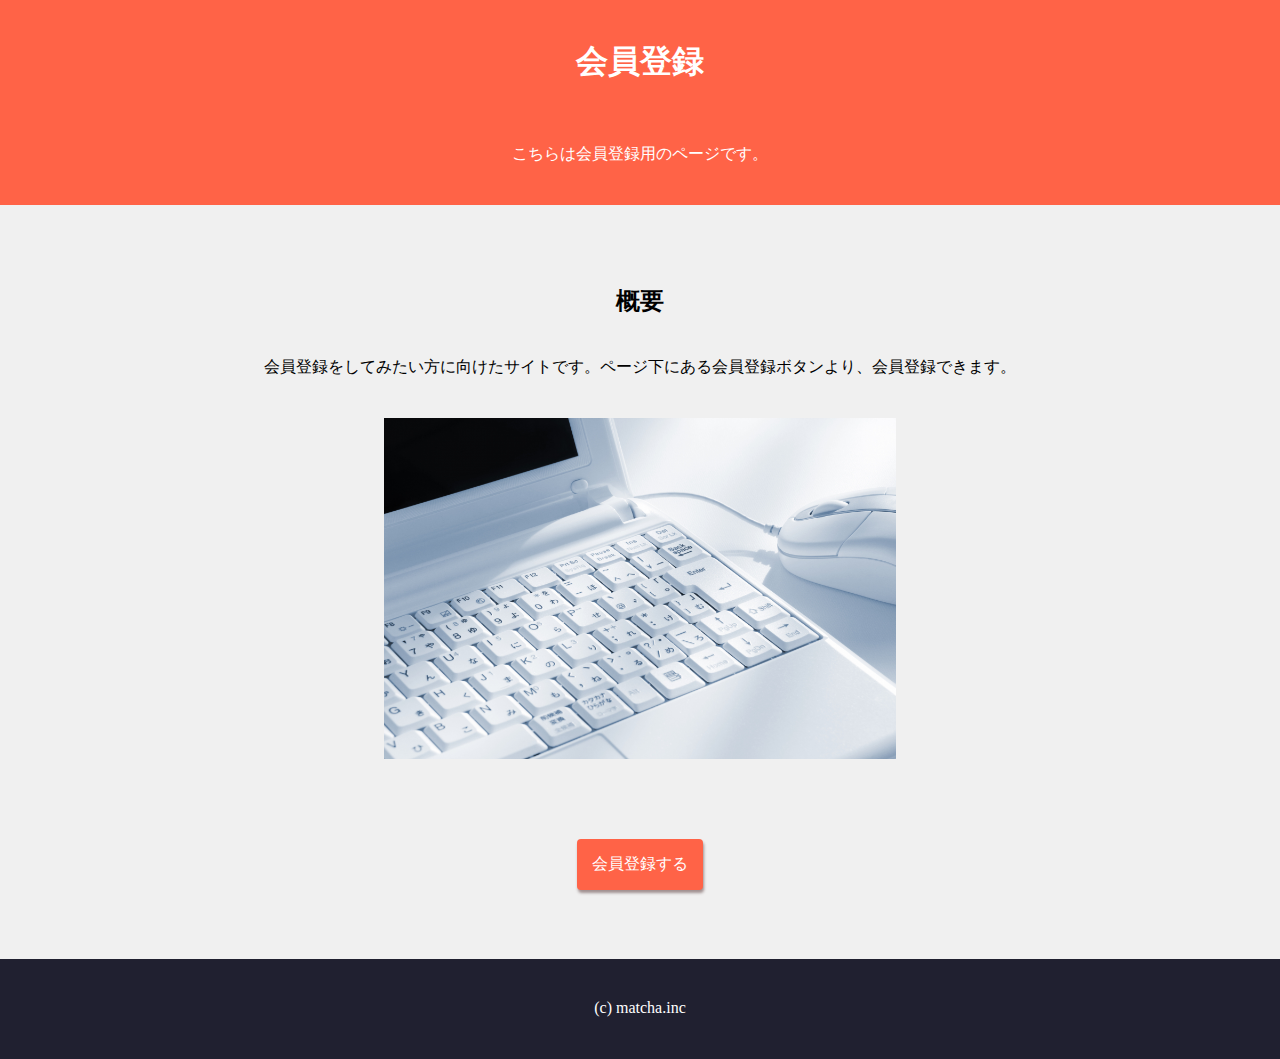
<file: index.html>
<!DOCTYPE html>
<html lang="ja">
<head>
  <meta charset="utf-8">
  <title>会員登録</title>
  <link rel="stylesheet" href="css/styles.css">
</head>

<body>
  <header>
    <div class="container">
      <h1><a href="index.html">会員登録</a></h1>
      <p>こちらは会員登録用のページです。</p>
    </div>  
  </header>

  <section class="about-wrapper">
    <div class="container">
      <h2>概要</h2>
      <p>会員登録をしてみたい方に向けたサイトです。ページ下にある会員登録ボタンより、会員登録できます。</p>
    </div>
  </section>

  <section class="image-wrapper">
    <img src="img/pc.jpg">
  </section>

  <section class="link-wrapper">
    <div class="container">
      <a href="register.html" class="btn">会員登録する</a>
    </div>
  </section>

  <footer>
    (c) matcha.inc
  </footer>

</body>

</html>
</file>
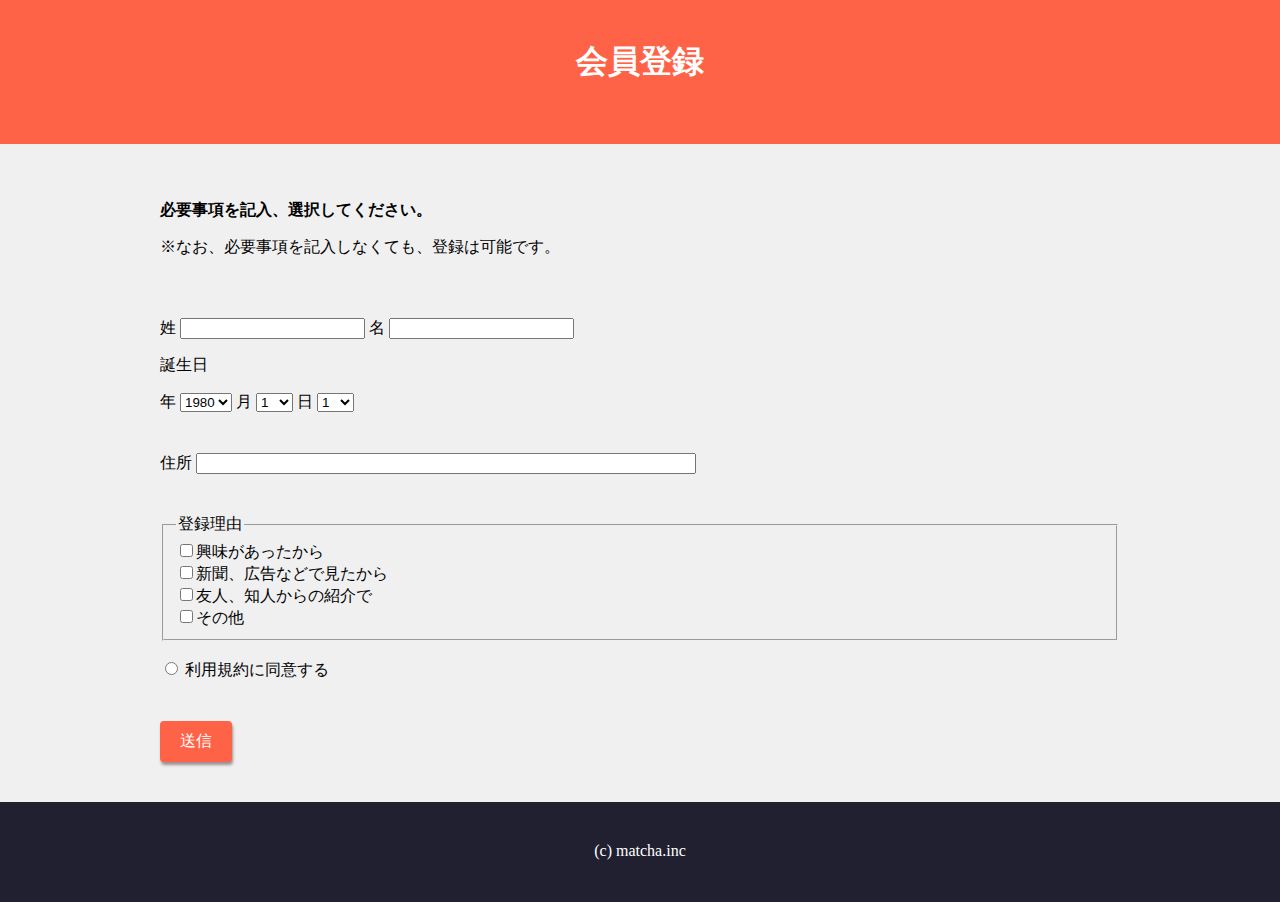
<file: register.html>
<!DOCTYPE html>
<html lang="ja">
<head>
  <meta charset="utf-8">
  <title>会員登録</title>
  <link rel="stylesheet" href="css/register.css">
</head>

<body>
  <header>
    <div class="container">
      <h1><a href="index.html">会員登録</a></h1>
    </div>  
  </header>

  <section class="register-wrapper">
    <div class="container">
      <p class="text">必要事項を記入、選択してください。</p>
      <p class="subtext">※なお、必要事項を記入しなくても、登録は可能です。</p>

      <form>
        <label>姓 <input type="text"></label>
        <label>名 <input type="text"></label>
        <p>誕生日</p>
        <label for="year">年</label>
        <select id="year">
          <option>1980</option>
          <option>1981</option>
          <option>1982</option>
          <option>1983</option>
          <option>1984</option>
          <option>1985</option>
          <option>1986</option>
          <option>1987</option>
          <option>1988</option>
          <option>1989</option>
          <option>1990</option>
          <option>1991</option>
          <option>1992</option>
          <option>1993</option>
          <option>1994</option>
          <option>1995</option>
          <option>1996</option>
          <option>1997</option>
          <option>1998</option>
          <option>1999</option>
          <option>2000</option>
          <option>2001</option>
          <option>2002</option>
          <option>2003</option>
          <option>2004</option>
          <option>2005</option>
          <option>2006</option>
          <option>2007</option>
          <option>2008</option>
          <option>2009</option>
          <option>2010</option>
          <option>2011</option>
          <option>2012</option>
          <option>2013</option>
          <option>2014</option>
          <option>2015</option>
          <option>2016</option>
          <option>2017</option>
          <option>2018</option>
          <option>2019</option>
          <option>2020</option>
        </select>

        <label for="month">月</label>
        <select id="month">
          <option>1</option>
          <option>2</option>
          <option>3</option>
          <option>4</option>
          <option>5</option>
          <option>6</option>
          <option>7</option>
          <option>8</option>
          <option>9</option>
          <option>10</option>
          <option>11</option>
          <option>12</option>
        </select>

        <label for="day">日</label>
        <select id="day">
          <option>1</option>
          <option>2</option>
          <option>3</option>
          <option>4</option>
          <option>5</option>
          <option>6</option>
          <option>7</option>
          <option>8</option>
          <option>9</option>
          <option>10</option>
          <option>11</option>
          <option>12</option>
          <option>13</option>
          <option>14</option>
          <option>15</option>
          <option>16</option>
          <option>17</option>
          <option>18</option>
          <option>19</option>
          <option>20</option>
          <option>21</option>
          <option>22</option>
          <option>23</option>
          <option>24</option>
          <option>25</option>
          <option>26</option>
          <option>27</option>
          <option>28</option>
          <option>29</option>
          <option>30</option>
          <option>31</option>
        </select>
        <br>
        <label class="address">住所 <input type="text" id="addressInput"></label>

        <fieldset class="reason">
          <legend>登録理由</legend>  
          <label><input type="checkbox">興味があったから</label><br>
          <label><input type="checkbox">新聞、広告などで見たから</label><br>
          <label><input type="checkbox">友人、知人からの紹介で</label><br>
          <label><input type="checkbox">その他</label>
        </fieldset>

        <br>
        <label><input type="radio"> 利用規約に同意する</label>
        <br>


        <a href="submitted.html" class="btn">送信</a>

      </form>
    </div>
  </section>

  <footer>
    (c) matcha.inc
  </footer>

</body>

</html>
</file>
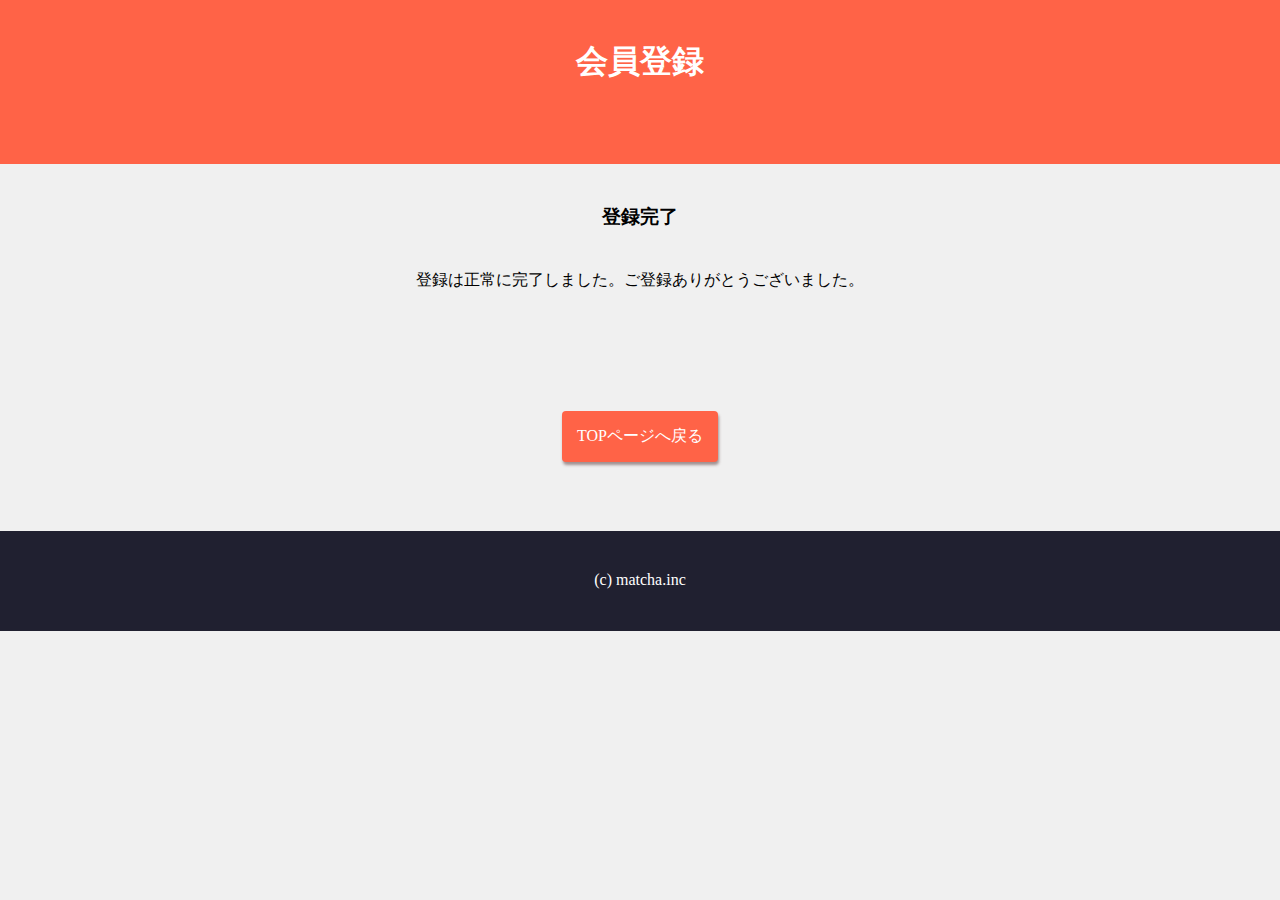
<file: submitted.html>
<!DOCTYPE html>
<html lang="ja">
<head>
  <meta charset="utf-8">
  <title>会員登録</title>
  <link rel="stylesheet" href="css/submitted.css">
</head>

<body>
  <header>
    <div class="container">
      <h1><a href="index.html">会員登録</a></h1>
    </div>  
  </header>

  <section class="message-wrapper">
    <div class="container">
      <h3>登録完了</h3>
      <p>登録は正常に完了しました。ご登録ありがとうございました。</p>
    </div>
  </section>

  <section class="link-wrapper">
    <div class="container">
      <a href="index.html" class="btn">TOPページへ戻る</a>
    </div>
  </section>

  <footer>
    (c) matcha.inc
  </footer>

</body>

</html>
</file>
<file: css/styles.css>
* {
  box-sizing: border-box;
}

a {
  text-decoration: none;
  color: white;
}

body {
  margin: 0;
  background-color: #f0f0f0;
}

h1, h2, h3, p {
  margin: 0;
  text-align: center;
}

.container {
  margin: 0 auto;
  padding: 40px 0;
  max-width: 960px;
}

header {
  background-color: tomato;
}

header h1 {
  color: white;
  padding-bottom: 60px;
}

header p {
  color: white;
}

.about-wrapper h2 {
  padding: 40px;
}

footer {
  background-color: #202030;
  color: white;
  text-align: center;
  height: 100px;
  padding: 40px;
}

.link-wrapper {
  height: 200px;
  padding-top: 40px;
  text-align: center;
}

.btn {
  display: inline-block;
  padding: 15px;
  background-color: tomato;
  color: white;
  border-radius: 4px;
  box-shadow: 1px 3px 3px #a09090;
  cursor: pointer;
}

.btn:hover {
  opacity: 0.8;
}

.btn:active {
  position: relative;
  box-shadow: none;
  top: 3px;
  left: 1px;
}

img {
  display: block;
  width: 40%;
  margin: 0 auto;
}
</file>
<file: css/register.css>
* {
  box-sizing: border-box;
}

a {
  text-decoration: none;
}

body {
  margin: 0;
  background-color: #f0f0f0;
}

h1, h2, h3 {
  margin: 0;
  text-align: center;
}

.container {
  margin: 0 auto;
  padding: 40px 0;
  max-width: 960px;
}

header a {
  color: white;
}

header {
  background-color: tomato;
}

header h1 {
  color: white;
  padding-bottom: 20px;
}

footer {
  background-color: #202030;
  color: white;
  text-align: center;
  height: 100px;
  padding: 40px;
}

.btn {
  display: inline-block;
  margin-top: 40px;
  padding: 10px 20px 10px;
  background-color: tomato;
  color: white;
  border-radius: 4px;
  box-shadow: 1px 3px 3px #a09090;
  cursor: pointer;
}

.btn:hover {
  opacity: 0.8;
}

.btn:active {
  position: relative;
  box-shadow: none;
  top: 3px;
  left: 1px;
}

.text {
  font-weight: bold;
}

.subtext {
  margin-bottom: 60px;
}

.address {
  display: block;
  margin-top: 40px;
}

.reason {
  margin-top: 40px;
}

#addressInput {
  width: 500px;
}
</file>
<file: css/submitted.css>
* {
  box-sizing: border-box;
}

a {
  text-decoration: none;
  color: white;
}

body {
  margin: 0;
  background-color: #f0f0f0;
}

h1, h2, h3, p {
  margin: 0;
  text-align: center;
}

.container {
  margin: 0 auto;
  padding: 40px 0;
  max-width: 960px;
}

header {
  background-color: tomato;
}

header h1 {
  color: white;
  padding-bottom: 40px;
}

footer {
  background-color: #202030;
  color: white;
  text-align: center;
  height: 100px;
  padding: 40px;
}

.message-wrapper p {
  padding-top: 40px;
}

.link-wrapper {
  height: 200px;
  padding-top: 40px;
  text-align: center;
}

.btn {
  display: inline-block;
  padding: 15px;
  background-color: tomato;
  color: white;
  border-radius: 4px;
  box-shadow: 1px 3px 3px #a09090;
  cursor: pointer;
}

.btn:hover {
  opacity: 0.8;
}

.btn:active {
  position: relative;
  box-shadow: none;
  top: 3px;
  left: 1px;
}

img {
  display: block;
  width: 40%;
  margin: 0 auto;
}
</file>
